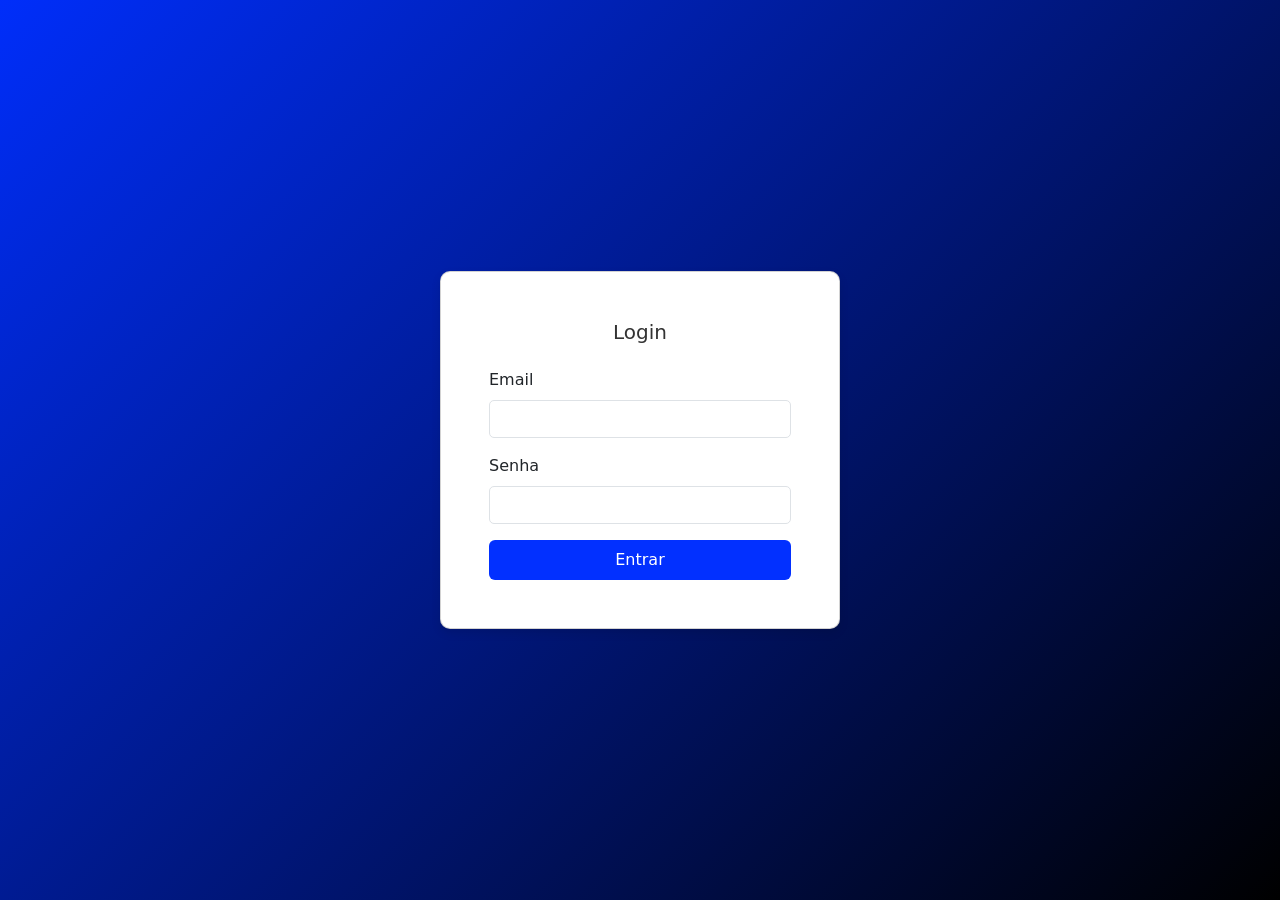
<file: index.html>
<!DOCTYPE html>
<html lang="pt-br">

<head>
    <meta charset="UTF-8">
    <meta name="viewport" content="width=device-width, initial-scale=1.0">
    <title>Login</title>
    <link href="https://cdn.jsdelivr.net/npm/bootstrap@5.3.3/dist/css/bootstrap.min.css" rel="stylesheet"
        integrity="sha384-QWTKZyjpPEjISv5WaRU9OFeRpok6YctnYmDr5pNlyT2bRjXh0JMhjY6hW+ALEwIH" crossorigin="anonymous">
        <link rel="stylesheet" href="./tela_login/index.css">
  
</head>

<body>
    <div class="card">
        <div class="card-body">
            <h5 class="card-title">Login</h5>
            <form id="loginForm" class="form-login">
                <div class="mb-3">
                    <label for="email" class="form-label">Email</label>
                    <input type="email" id="email" class="form-control" required>
                </div>
                <div class="mb-3">
                    <label for="senha" class="form-label">Senha</label>
                    <input type="password" id="senha" class="form-control" required>
                </div>
                <button type="submit" class="btn btn-primary">Entrar</button>
            </form>
        </div>
    </div>

    <script>
        document.getElementById("loginForm").addEventListener("submit", function (event) {
            event.preventDefault();
            window.location.href = "./tela_inicial/index.html";
        });
    </script>
</body>

</html>
</file>
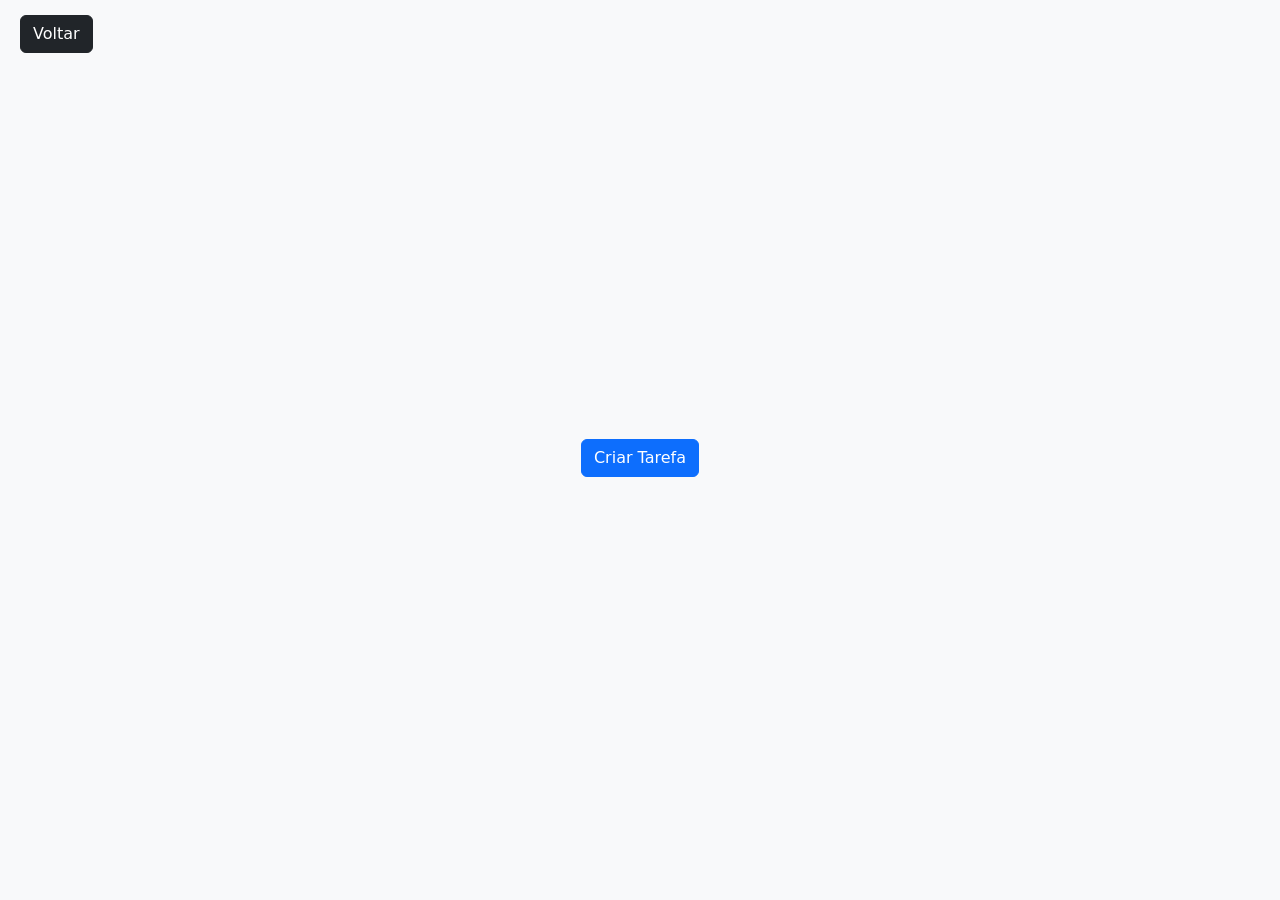
<file: add_tarefa/index.html>
<!DOCTYPE html>
<html lang="pt-br">

<head>
    <meta charset="UTF-8">
    <meta name="viewport" content="width=device-width, initial-scale=1.0">
    <title>Gerenciador de Tarefas</title>
    <link href="https://cdn.jsdelivr.net/npm/bootstrap@5.3.3/dist/css/bootstrap.min.css" rel="stylesheet"
        crossorigin="anonymous">
    <link rel="stylesheet" href="styles.css">
</head>

<body class="bg-light d-flex flex-column align-items-center justify-content-center vh-100">


    <div class="header-container">
        <a href="../tela_inicial/index.html">
            <button class="btn btn-dark">Voltar</button>
        </a>
    </div>


    <button type="button" class="btn btn-primary mt-3" data-bs-toggle="modal" data-bs-target="#exampleModal">
        Criar Tarefa
    </button>


    <div class="modal fade" id="exampleModal" tabindex="-1" aria-labelledby="exampleModalLabel" aria-hidden="true">
        <div class="modal-dialog">
            <div class="modal-content">
                <div class="modal-header">
                    <h1 class="modal-title fs-5" id="exampleModalLabel">Nova Tarefa</h1>
                    <button type="button" class="btn-close" data-bs-dismiss="modal" aria-label="Fechar"></button>
                </div>
                <div class="modal-body">
                    <form>
                        <div class="mb-3">
                            <label for="recipient-name" class="col-form-label">Título:</label>
                            <input type="text" class="form-control" id="recipient-name"
                                placeholder="Digite o título da tarefa">
                        </div>
                        <div class="mb-3">
                            <label for="message-text" class="col-form-label">Descrição:</label>
                            <textarea class="form-control" id="message-text"
                                placeholder="Digite a descrição"></textarea>
                        </div>
                    </form>
                </div>
                <div class="modal-footer">
                    <button type="button" class="btn btn-secondary" data-bs-dismiss="modal">Fechar</button>
                    <button type="button" class="btn btn-primary">Salvar Tarefa</button>
                </div>
            </div>
        </div>
    </div>


    <script src="https://cdn.jsdelivr.net/npm/bootstrap@5.3.3/dist/js/bootstrap.bundle.min.js"
        crossorigin="anonymous"></script>

</body>

</html>
</file>
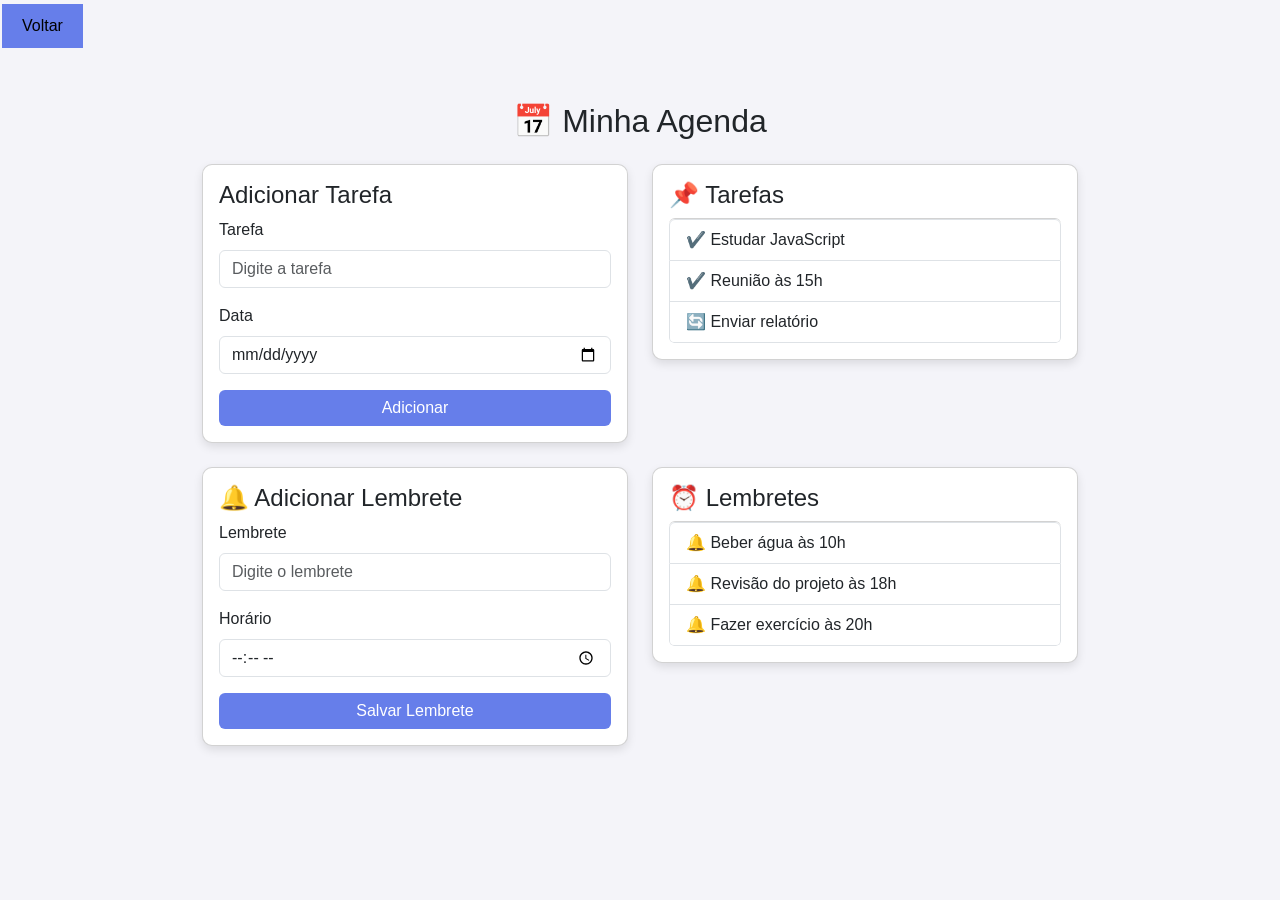
<file: tela_Lembretes/index.html>
<!DOCTYPE html>
<html lang="pt-br">
<head>
    <meta charset="UTF-8">
    <meta name="viewport" content="width=device-width, initial-scale=1.0">
    <title>Agenda - Layout Aprimorado</title>
    <link rel="stylesheet" href="https://cdn.jsdelivr.net/npm/bootstrap@5.3.0/dist/css/bootstrap.min.css">
    <link rel="stylesheet" href="style.css">
   
</head>
<body>
  <a href="../tela_inicial/index.html">
  <Button class="button"> Voltar</Button>
</a>
    <div class="container">
        <h2 class="text-center mb-4">📅 Minha Agenda</h2>
        <div class="row">
            <div class="col-md-6">
                <div class="card p-3">
                    <h4>Adicionar Tarefa</h4>
                    <form>
                        <div class="mb-3">
                            <label for="task" class="form-label">Tarefa</label>
                            <input type="text" id="task" class="form-control" placeholder="Digite a tarefa">
                        </div>
                        <div class="mb-3">
                            <label for="date" class="form-label">Data</label>
                            <input type="date" id="date" class="form-control">
                        </div>
                        <button type="submit" class="btn btn-primary w-100">Adicionar</button>
                    </form>
                </div>
            </div>
            <div class="col-md-6">
                <div class="card p-3">
                    <h4>📌 Tarefas</h4>
                    <ul class="list-group task-list">
                        <li class="list-group-item">✔️ Estudar JavaScript</li>
                        <li class="list-group-item">✔️ Reunião às 15h</li>
                        <li class="list-group-item">🔄 Enviar relatório</li>
                    </ul>
                </div>
            </div>
        </div>
        <div class="row mt-4">
            <div class="col-md-6">
                <div class="card p-3">
                    <h4>🔔 Adicionar Lembrete</h4>
                    <form>
                        <div class="mb-3">
                            <label for="reminder" class="form-label">Lembrete</label>
                            <input type="text" id="reminder" class="form-control" placeholder="Digite o lembrete">
                        </div>
                        <div class="mb-3">
                            <label for="reminder-time" class="form-label">Horário</label>
                            <input type="time" id="reminder-time" class="form-control">
                        </div>
                        <button type="submit" class="btn btn-primary w-100">Salvar Lembrete</button>
                    </form>
                </div>
            </div>
            <div class="col-md-6">
                <div class="card p-3">
                    <h4>⏰ Lembretes</h4>
                    <ul class="list-group reminder-list">
                        <li class="list-group-item">🔔 Beber água às 10h</li>
                        <li class="list-group-item">🔔 Revisão do projeto às 18h</li>
                        <li class="list-group-item">🔔 Fazer exercício às 20h</li>
                    </ul>
                </div>
            </div>
        </div>
    </div>
</body>
</html>
</file>
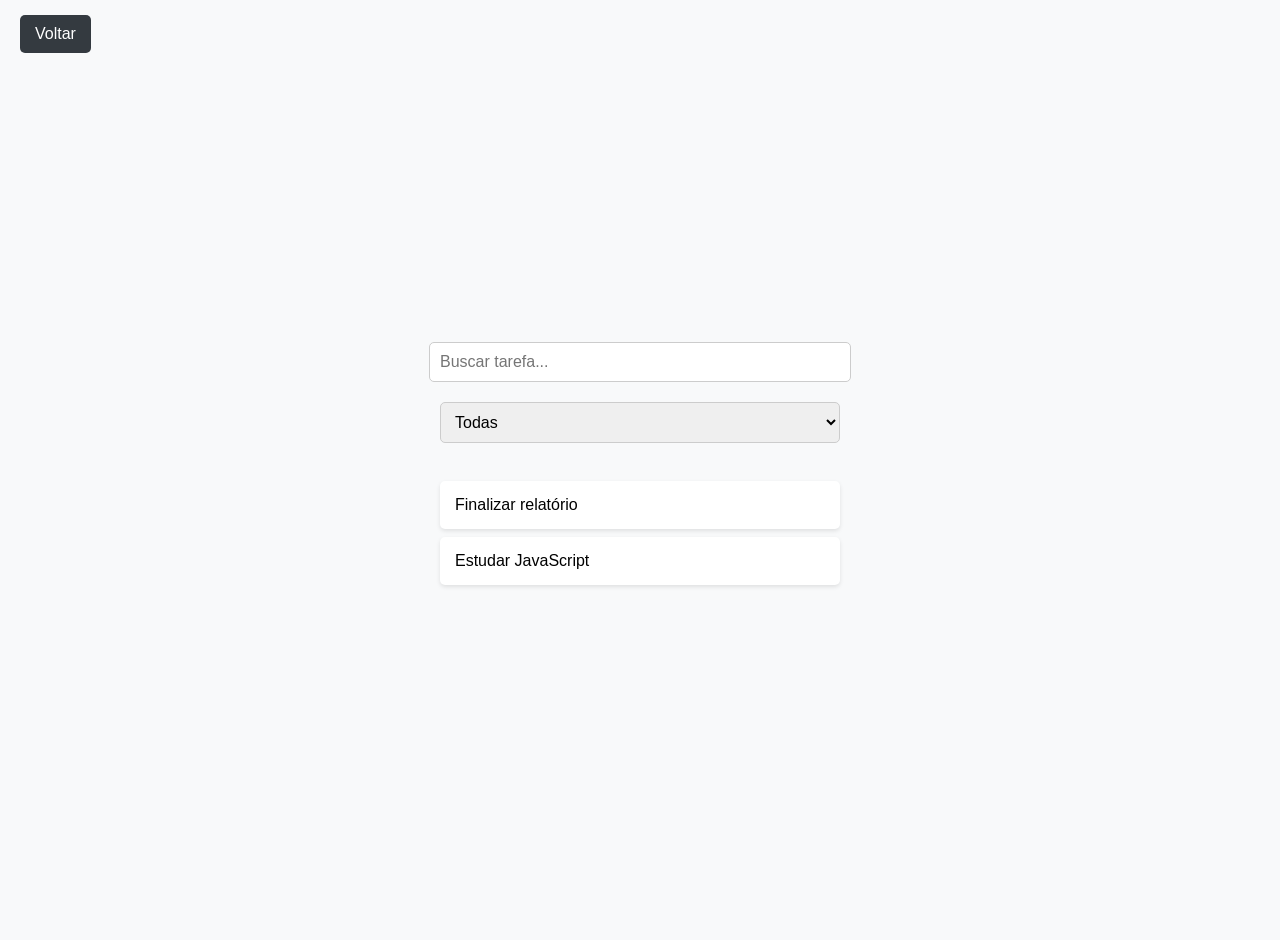
<file: tela_tarefas/index.html>
<!DOCTYPE html>
<html lang="en">
<head>
    <meta charset="UTF-8">
    <meta name="viewport" content="width=device-width, initial-scale=1.0">
    <link rel="stylesheet" href="styles.css">
    <title>Document</title>
</head>
<body class="bg-light d-flex flex-column align-items-center justify-content-center vh-100">
    <div class="header-container">
        <a href="../tela_inicial/index.html">
            <button class="btn btn-dark">Voltar</button>
        </a>
    </div>


    <input type="text" id="search" placeholder="Buscar tarefa...">
<select id="filterCategory">
  <option value="all">Todas</option>
  <option value="trabalho">Trabalho</option>
  <option value="estudo">Estudo</option>
</select>

<ul id="taskList">
  <li class="task" data-category="trabalho">Finalizar relatório</li>
  <li class="task" data-category="estudo">Estudar JavaScript</li>
</ul>
 <script src="script.js"></script>
</body>
</html>
</file>
<file: tela_login/index.css>
body {
    background: linear-gradient(135deg, #002efa, #000000);
    height: 100vh;
    display: flex;
    align-items: center;
    justify-content: center;
    margin: 0;
}

.card {
    background: #fff;
    padding: 2rem;
    border-radius: 10px;
    box-shadow: 0px 4px 10px rgba(0, 0, 0, 0.1);
    max-width: 400px;
    width: 100%;
}

.card-title {
    text-align: center;
    margin-bottom: 1.5rem;
    color: #333;
}

.form-control {
    border-radius: 5px;
    margin-bottom: 1rem;
}

.btn-primary {
    width: 100%;
    background: #0230ff;
    border: none;
    padding: 0.5rem;
    font-size: 1rem;
}

.btn-primary:hover {
    background: #000000;
}

.text-center a {
    color: #000000;
    text-decoration: none;
}

.text-center a:hover {
    text-decoration: underline;
}
</file>
<file: add_tarefa/styles.css>
.header-container {
    position: absolute;
    top: 15px;
    left: 20px;
}

.container {
    max-width: 500px;
}

.alert {
    display: flex;
    align-items: center;
    padding: 15px;
}
</file>
<file: tela_Lembretes/style.css>
body {
    background: #f4f4f9;
    font-family: Arial, sans-serif;
}
.container {
    max-width: 900px;
    margin-top: 50px;
}
.card {
    border-radius: 10px;
    box-shadow: 0px 4px 10px rgba(0, 0, 0, 0.1);
}
.btn-primary {
    background: #667eea;
    border: none;
}
.btn-primary:hover {
    background: #5a67d8;
}
.task-list, .reminder-list {
    max-height: 300px;
    overflow-y: auto;
}

.button{
    background-color: #667eea;
    color: rgb(0, 0, 0);
    border: none;
    padding: 10px 20px;
    text-align: center;
    text-decoration: none;
    display: inline-block;
    font-size: 16px;
    margin: 4px 2px;
    cursor: pointer;
}
</file>
<file: tela_tarefas/styles.css>
/* Estilos gerais */
body {
    font-family: Arial, sans-serif;
    background-color: #f8f9fa;
    margin: 0;
    padding: 20px;
    display: flex;
    flex-direction: column;
    align-items: center;
    justify-content: center;
    height: 100vh;
}

/* Botão de Voltar */
.header-container {
    position: absolute;
    top: 15px;
    left: 20px;
}

.header-container a {
    text-decoration: none;
}

.btn {
    padding: 10px 15px;
    font-size: 16px;
    border: none;
    border-radius: 5px;
    cursor: pointer;
}

.btn-dark {
    background-color: #343a40;
    color: white;
}

.btn-dark:hover {
    background-color: #23272b;
}

/* Campo de busca e filtro */
input[type="text"], select {
    width: 90%;
    max-width: 400px;
    padding: 10px;
    margin: 10px 0;
    border: 1px solid #ccc;
    border-radius: 5px;
    font-size: 16px;
}

/* Lista de tarefas */
ul#taskList {
    list-style: none;
    padding: 0;
    margin-top: 20px;
    width: 100%;
    max-width: 400px;
}

.task {
    background-color: white;
    padding: 15px;
    margin: 8px 0;
    border-radius: 5px;
    box-shadow: 0px 2px 4px rgba(0, 0, 0, 0.1);
    cursor: grab;
    transition: transform 0.2s ease;
}

.task:active {
    transform: scale(1.05);
}

/* Responsividade */
@media (max-width: 500px) {
    input[type="text"], select {
        width: 100%;
    }
}
</file>
